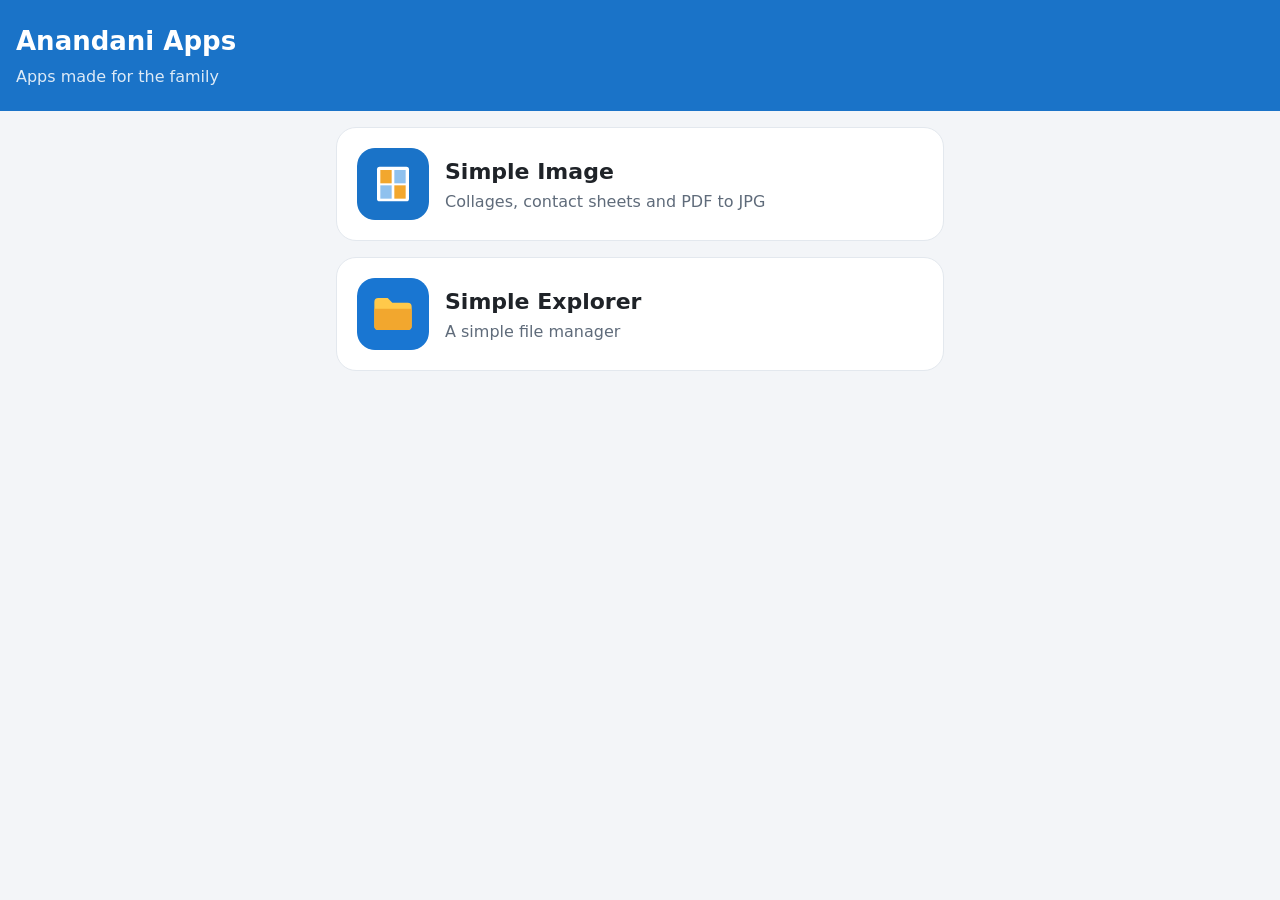
<file: index.html>
<!doctype html>
<html lang="en"><head><meta charset="utf-8"><meta name="viewport" content="width=device-width, initial-scale=1">
<title>Anandani Apps</title><link rel="stylesheet" href="style.css"><link rel="icon" href="simpleimage/icon.svg"></head>
<body><header><h1>Anandani Apps</h1><p>Apps made for the family</p></header>
<main>
  <a class="card app" href="simpleimage/"><img src="simpleimage/icon.svg" alt="">
    <div><h2>Simple Image</h2><p class="muted">Collages, contact sheets and PDF to JPG</p></div></a>
  <a class="card app" href="simpleexplorer/"><img src="simpleexplorer/icon.svg" alt="">
    <div><h2>Simple Explorer</h2><p class="muted">A simple file manager</p></div></a>
</main></body></html>
</file>
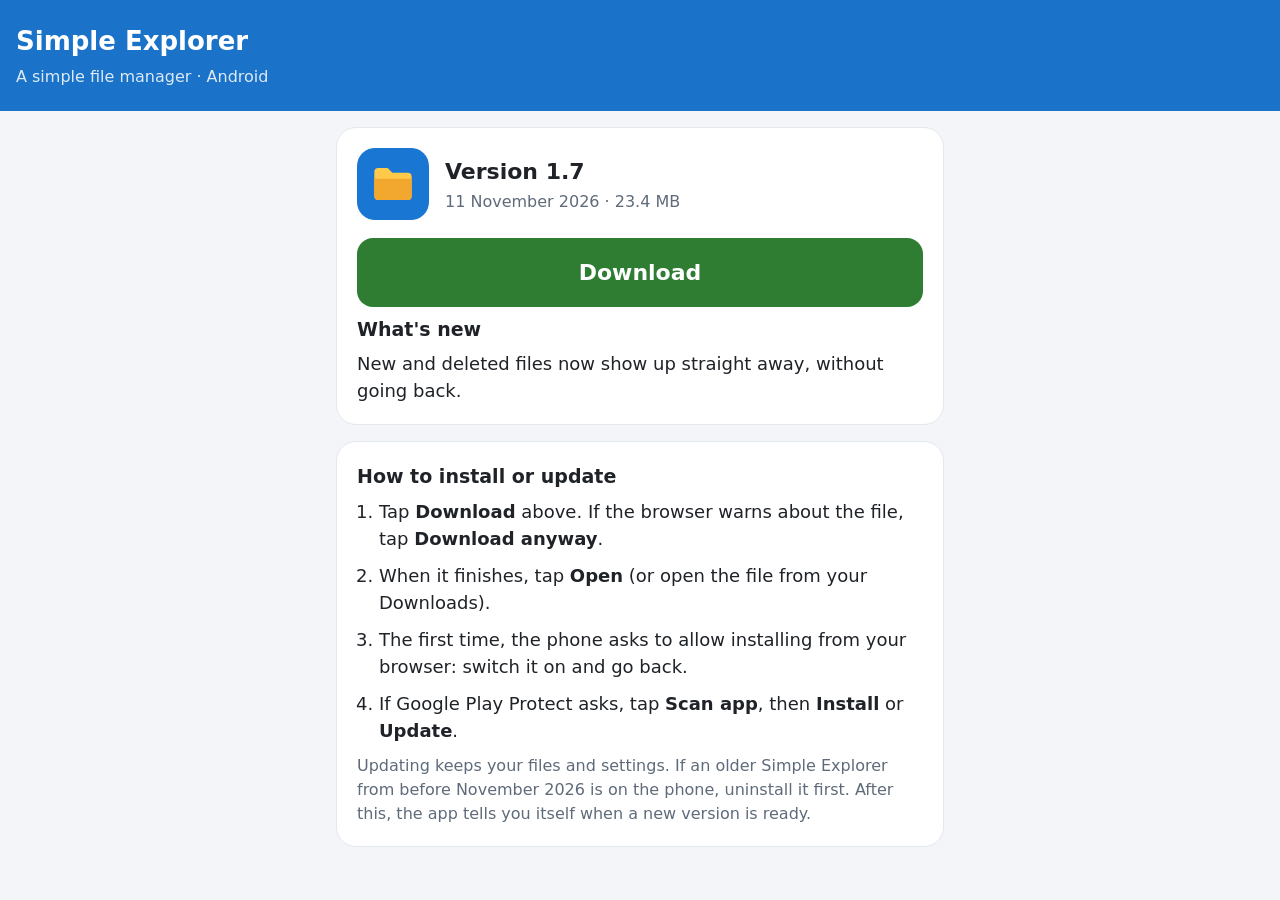
<file: simpleexplorer/index.html>
<!doctype html>
<html lang="en"><head><meta charset="utf-8"><meta name="viewport" content="width=device-width, initial-scale=1">
<title>Simple Explorer</title><link rel="stylesheet" href="../style.css"><link rel="icon" href="icon.svg"></head>
<body><header><h1>Simple Explorer</h1><p>A simple file manager · Android</p></header>
<main>
  <div class="card">
    <div class="app"><img src="icon.svg" alt=""><div><h2>Version 1.7</h2><p class="muted">11 November 2026 · 23.4 MB</p></div></div>
    <a class="download" href="simpleexplorer.apk" download="SimpleExplorer-1.7.apk">Download</a>
    <h3>What's new</h3><p class="notes">New and deleted files now show up straight away, without going back.</p>
  </div>
  <div class="card">
    <h3>How to install or update</h3>
    <ol>
      <li>Tap <b>Download</b> above. If the browser warns about the file, tap <b>Download anyway</b>.</li>
      <li>When it finishes, tap <b>Open</b> (or open the file from your Downloads).</li>
      <li>The first time, the phone asks to allow installing from your browser: switch it on and go back.</li>
      <li>If Google Play Protect asks, tap <b>Scan app</b>, then <b>Install</b> or <b>Update</b>.</li>
    </ol>
    <p class="muted">Updating keeps your files and settings. If an older Simple Explorer from before November 2026 is on the phone, uninstall it first. After this, the app tells you itself when a new version is ready.</p>
  </div>
</main></body></html>
</file>
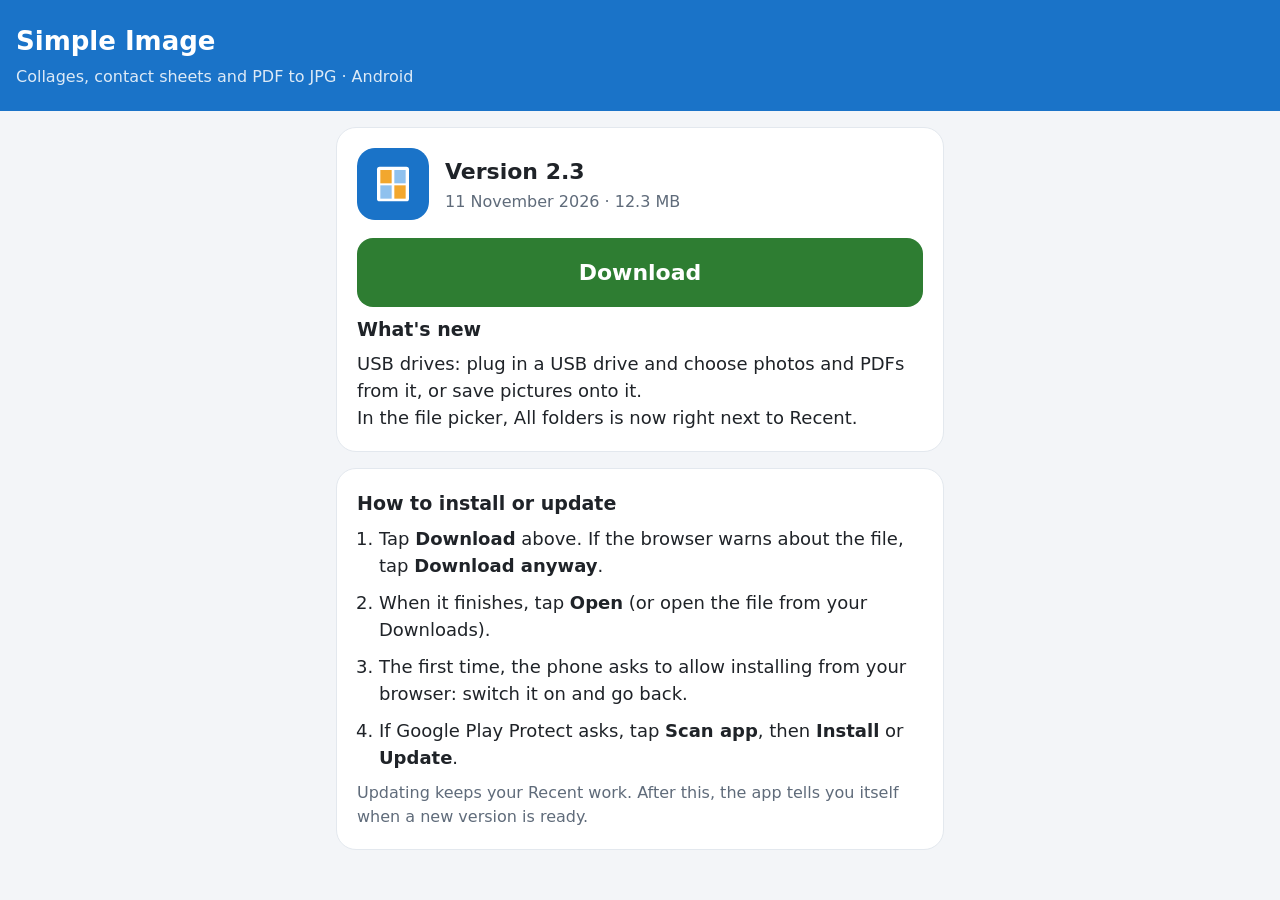
<file: simpleimage/index.html>
<!doctype html>
<html lang="en"><head><meta charset="utf-8"><meta name="viewport" content="width=device-width, initial-scale=1">
<title>Simple Image</title><link rel="stylesheet" href="../style.css"><link rel="icon" href="icon.svg"></head>
<body><header><h1>Simple Image</h1><p>Collages, contact sheets and PDF to JPG · Android</p></header>
<main>
  <div class="card">
    <div class="app"><img src="icon.svg" alt=""><div><h2>Version 2.3</h2><p class="muted">11 November 2026 · 12.3 MB</p></div></div>
    <a class="download" href="simpleimage.apk" download="SimpleImage-2.3.apk">Download</a>
    <h3>What's new</h3><p class="notes">USB drives: plug in a USB drive and choose photos and PDFs from it, or save pictures onto it.
In the file picker, All folders is now right next to Recent.</p>
  </div>
  <div class="card">
    <h3>How to install or update</h3>
    <ol>
      <li>Tap <b>Download</b> above. If the browser warns about the file, tap <b>Download anyway</b>.</li>
      <li>When it finishes, tap <b>Open</b> (or open the file from your Downloads).</li>
      <li>The first time, the phone asks to allow installing from your browser: switch it on and go back.</li>
      <li>If Google Play Protect asks, tap <b>Scan app</b>, then <b>Install</b> or <b>Update</b>.</li>
    </ol>
    <p class="muted">Updating keeps your Recent work. After this, the app tells you itself when a new version is ready.</p>
  </div>
</main></body></html>
</file>
<file: style.css>
:root { --bg:#f3f5f8; --card:#fff; --text:#1f2328; --muted:#5f6b7a; --blue:#1a73c8; --green:#2e7d32; --line:#e3e8ee; }
@media (prefers-color-scheme: dark) { :root { --bg:#14171b; --card:#1e2228; --text:#eef1f4; --muted:#a7b0bb; --line:#2c323a; } }
* { box-sizing: border-box; }
body { margin:0; background:var(--bg); color:var(--text); font:18px/1.5 system-ui,-apple-system,"Segoe UI",Roboto,sans-serif; }
header { background:var(--blue); color:#fff; padding:22px 16px; }
header h1 { margin:0; font-size:26px; } header p { margin:4px 0 0; opacity:.85; font-size:16px; }
main { max-width:640px; margin:0 auto; padding:16px; }
.card { background:var(--card); border:1px solid var(--line); border-radius:20px; padding:20px; margin:0 0 16px; }
.app { display:flex; gap:16px; align-items:center; color:inherit; text-decoration:none; }
.app img { width:72px; height:72px; border-radius:18px; flex:none; }
.app h2 { margin:0; font-size:22px; } .muted { color:var(--muted); font-size:16px; margin:2px 0 0; }
.download { display:block; text-align:center; background:var(--green); color:#fff; text-decoration:none;
  font-size:22px; font-weight:600; padding:18px; border-radius:16px; margin:18px 0 8px; }
.download:active { opacity:.85; }
ol { padding-left:22px; margin:8px 0 0; } li { margin:0 0 10px; }
h3 { margin:0 0 6px; font-size:19px; }
.notes { white-space:pre-line; margin:6px 0 0; }
</file>
